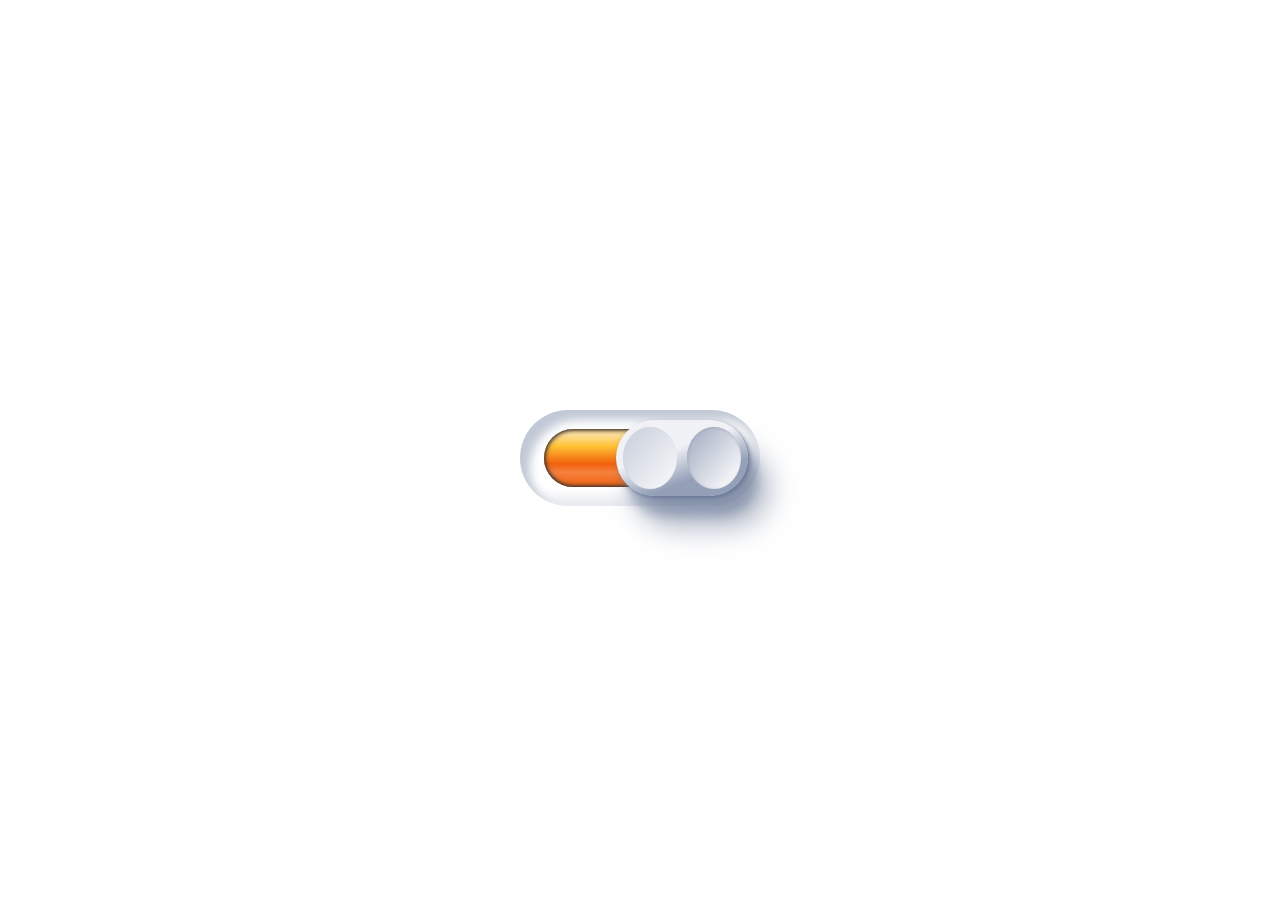
<file: index.html>
<!DOCTYPE html>
<html lang="en">
<head>
    <meta charset="UTF-8">
    <meta name="viewport" content="width=device-width, initial-scale=1.0">
    <title>Document</title>
</head>
<body>
    <link rel="stylesheet" href="button.css">
    <div class="container">
        <label class="switch">
            <input id="toggleButton" class="togglesw" type="checkbox" checked="">
            <div class="indicator left"></div>
            <div class="indicator right"></div>
            <div class="button"></div>
        </label>
    </div>
    <script>
        // Listen for the button click
        document.getElementById('toggleButton').addEventListener('click', function() {
            // Disable the button click to avoid multiple triggers during the delay
            this.style.pointerEvents = 'none';
          
            // Wait for 2 seconds before redirecting
            setTimeout(function() {
                // Redirect to the new HTML page after 2 seconds
                window.location.href = 'home.html'; // Replace with your target URL
            }, 2000); // 2000ms = 2 seconds
        });
    </script>
</body>
</html>
</file>
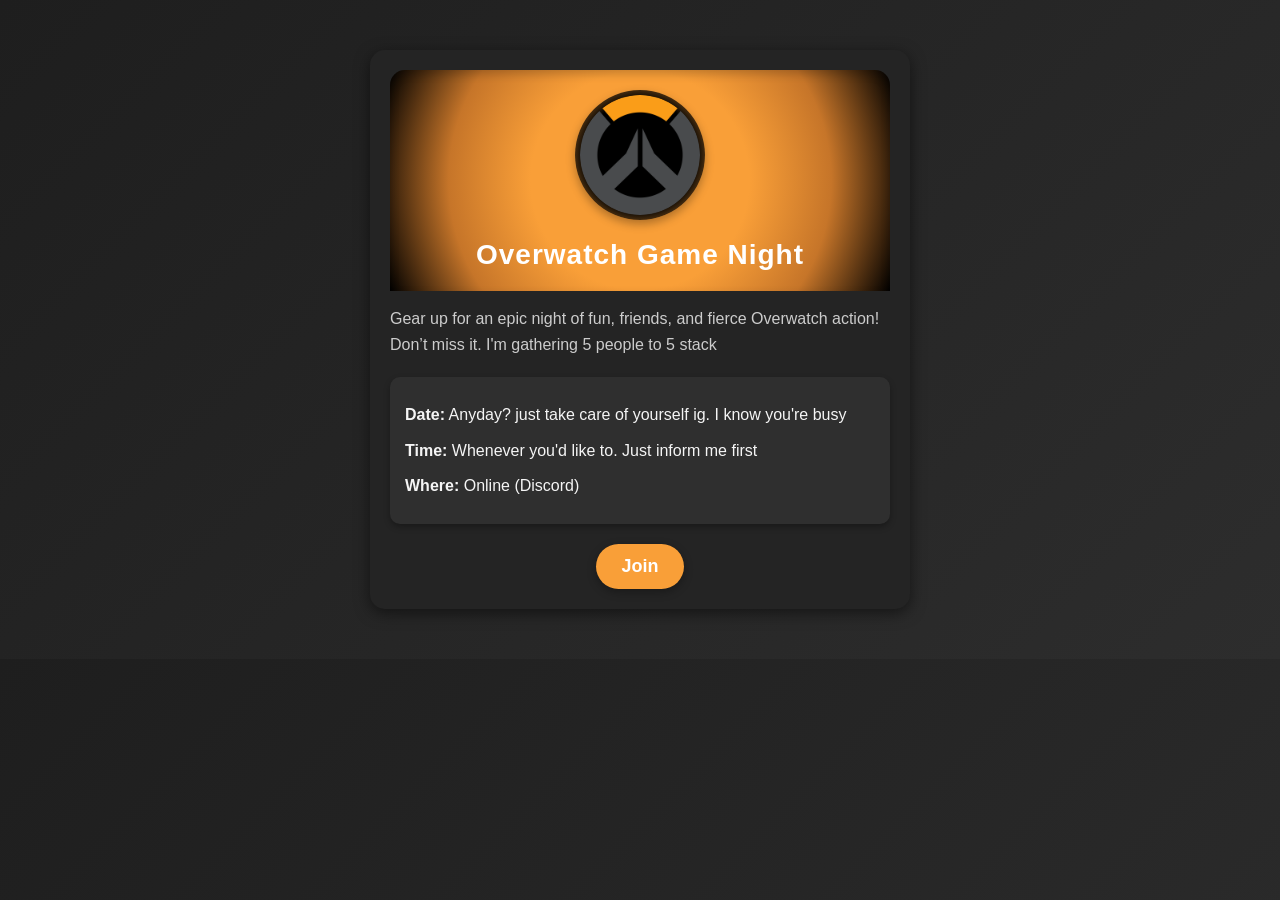
<file: home.html>
<!DOCTYPE html>
<html lang="en">
<head>
    <meta charset="UTF-8">
    <meta name="viewport" content="width=device-width, initial-scale=1.0">
    <title>Game Night Invitation</title>
    <link rel="stylesheet" href="style.css">
</head>
<body>
    <div class="container">
        <div class="header">
            <img src="./bilder/overwatch_logo.png" alt="Overwatch Logo">
            <h1>Overwatch Game Night</h1>
        </div>
        <p class="description">Gear up for an epic night of fun, friends, and fierce Overwatch action! Don’t miss it. I'm gathering 5 people to 5 stack</p>
        <div class="details">
            <p><strong>Date:</strong> Anyday? just take care of yourself ig. I know you're busy</p>
            <p><strong>Time:</strong> Whenever you'd like to. Just inform me first</p>
            <p><strong>Where:</strong> Online (Discord)</p>
        </div>
        <a href="teams.html" class="button">Join</a>
    </div>
    
    
</body>
</html>
</file>
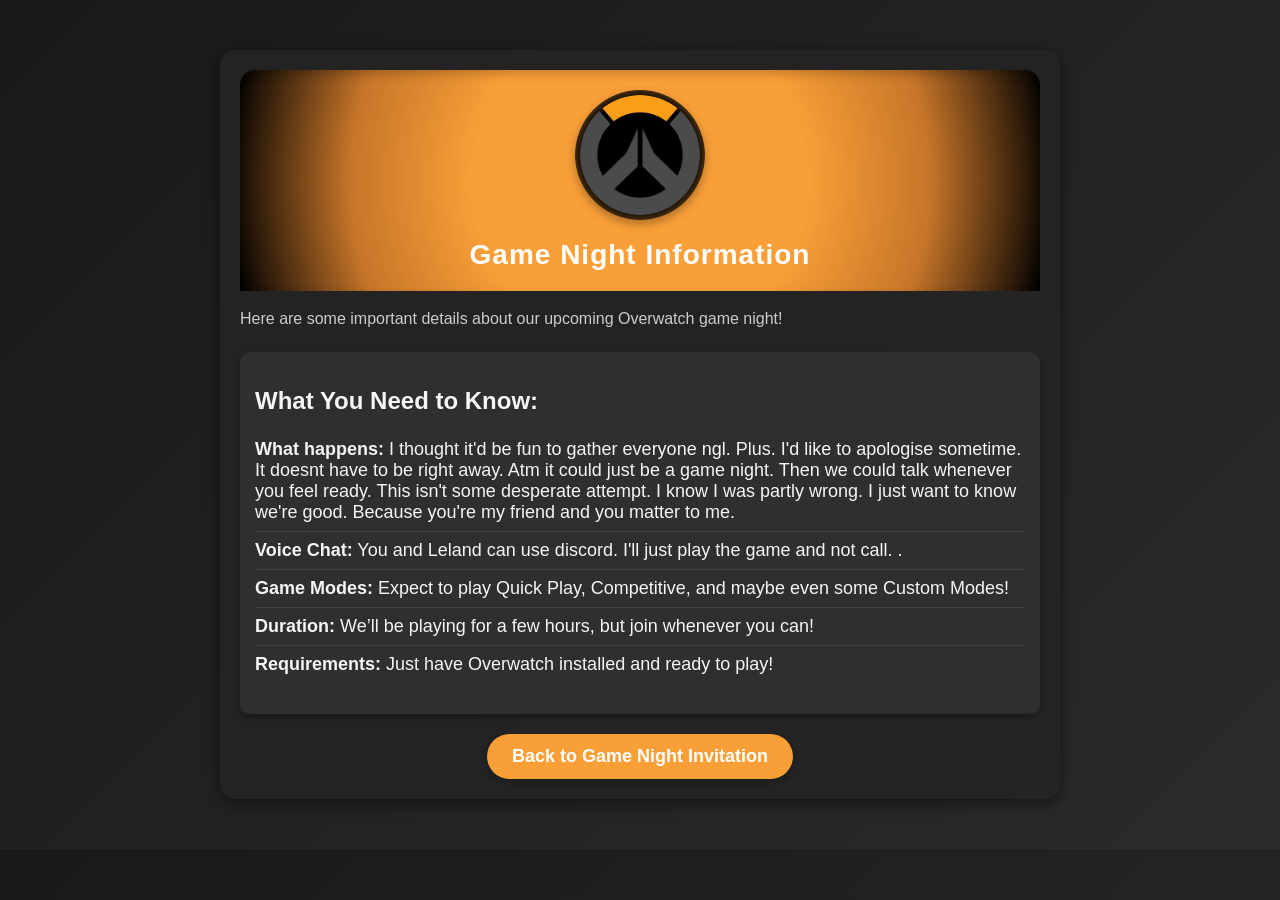
<file: last.html>
<!DOCTYPE html>
<html lang="en">
<head>
    <meta charset="UTF-8">
    <meta name="viewport" content="width=device-width, initial-scale=1.0">
    <title>Game Night Information</title>
    <link rel="stylesheet" href="last.css">
</head>
<body>
    <div class="main-wrapper">
        <div class="container">
            <div class="header">
                <img src="./bilder/overwatch_logo.png" alt="Overwatch Logo">
                <h1>Game Night Information</h1>
            </div>
            <p class="description">Here are some important details about our upcoming Overwatch game night!</p>
            <div class="information">
                <h2>What You Need to Know:</h2>
                <ul>
                    <li><strong>What happens:</strong> I thought it'd be fun to gather everyone ngl. Plus. I'd like to apologise sometime. It doesnt have to be right away. Atm it could just be a game night. Then we could talk whenever you feel ready. This isn't some desperate attempt. I know I was partly wrong. I just want to know we're good. Because you're my friend and you matter to me.</li>
                    <li><strong>Voice Chat:</strong> You and Leland can use discord. I'll just play the game and not call.  .</li>
                    <li><strong>Game Modes:</strong> Expect to play Quick Play, Competitive, and maybe even some Custom Modes!</li>
                    <li><strong>Duration:</strong> We’ll be playing for a few hours, but join whenever you can!</li>
                    <li><strong>Requirements:</strong> Just have Overwatch installed and ready to play!</li>
                </ul>
            </div>
            <a href="home.html" class="button">Back to Game Night Invitation</a>
        </div>
    </div>
</body>
</html>
</file>
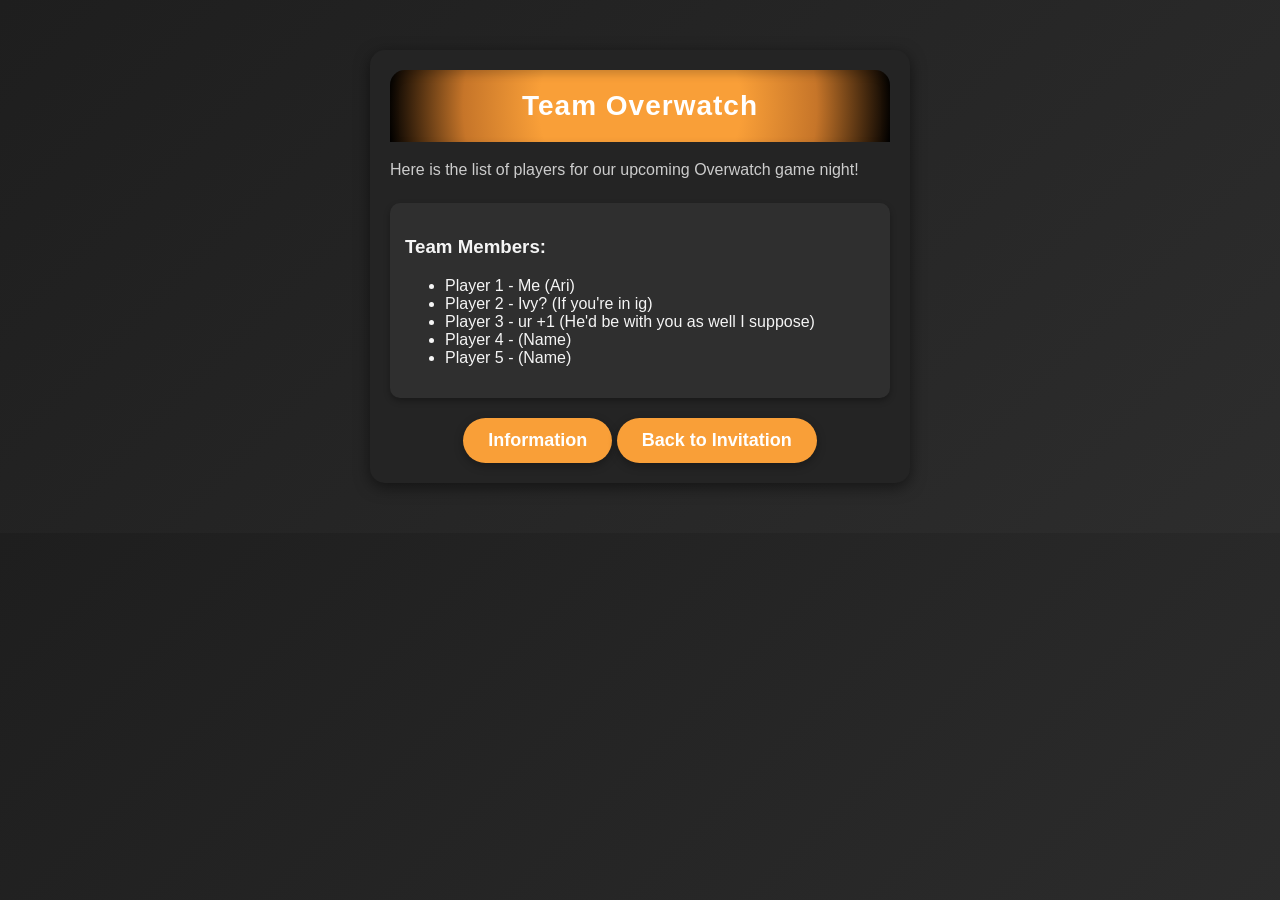
<file: teams.html>
<!DOCTYPE html>
<html lang="en">
<head>
    <meta charset="UTF-8">
    <meta name="viewport" content="width=device-width, initial-scale=1.0">
    <title>Game Night Team</title>
    <link rel="stylesheet" href="style.css">
</head>
<body>
    <div class="container">
        <div class="header">
            <h1>Team Overwatch</h1>
        </div>
        <p class="description">Here is the list of players for our upcoming Overwatch game night!</p>
        
        <div class="details">
            <h3>Team Members:</h3>
            <ul>
                <li><span class="player-name">Player 1</span> - Me (Ari)</li>
                <li><span class="player-name">Player 2</span> - Ivy? (If you're in ig)</li>
                <li><span class="player-name">Player 3</span> - ur +1 (He'd be with you as well I suppose)</li>
                <li><span class="player-name">Player 4</span> - (Name)</li>
                <li><span class="player-name">Player 5</span> - (Name)</li>
            </ul>
        </div>
        
        <a href="last.html" class="button">Information</a>
        <a href="home.html" class="button">Back to Invitation</a>
    </div>
</body>
</html>
</file>
<file: button.css>
body{
    backgr
 }
 
 .container {
     display: flex;
     align-items: center;
     justify-content: center;
     height: 100vh; /* Make the container take full height of the viewport */
     width: 100%; /* Full width of the parent container */
     --hue: 220deg;
     --width: 15rem;
     --accent-hue: 22deg;
     --duration: 0.6s;
     --easing: cubic-bezier(1, 0, 1, 1);
   }
   
   .switch {
     --shadow-offset: calc(var(--width) / 20);
     position: relative;
     cursor: pointer;
     display: flex;
     align-items: center;
     width: var(--width);
     height: calc(var(--width) / 2.5);
     border-radius: var(--width);
     box-shadow: inset 10px 10px 10px hsl(var(--hue) 20% 80%),
       inset -10px -10px 10px hsl(var(--hue) 20% 93%);
   }
   
   .togglesw {
     display: none;
   }
   
   .switch {
     --shadow-offset: calc(var(--width) / 20);
     position: relative;
     cursor: pointer;
     display: flex;
     align-items: center;
     width: var(--width);
     height: calc(var(--width) / 2.5);
     border-radius: var(--width);
     box-shadow: inset 10px 10px 10px hsl(var(--hue) 20% 80%),
       inset -10px -10px 10px hsl(var(--hue) 20% 93%);
   }
   
   .indicator {
     content: '';
     position: absolute;
     width: 40%;
     height: 60%;
     transition: all var(--duration) var(--easing);
     box-shadow: inset 0 0 2px hsl(var(--hue) 20% 15% / 60%),
       inset 0 0 3px 2px hsl(var(--hue) 20% 15% / 60%),
       inset 0 0 5px 2px hsl(var(--hue) 20% 45% / 60%);
   }
   
   .indicator.left {
     --hue: var(--accent-hue);
     overflow: hidden;
     left: 10%;
     border-radius: 100px 0 0 100px;
     background: linear-gradient(180deg, hsl(calc(var(--accent-hue) + 20deg) 95% 80%) 10%, hsl(calc(var(--accent-hue) + 20deg) 100% 60%) 30%, hsl(var(--accent-hue) 90% 50%) 60%, hsl(var(--accent-hue) 90% 60%) 75%, hsl(var(--accent-hue) 90% 50%));
   }
   
   .indicator.left::after {
     content: '';
     position: absolute;
     opacity: 0.6;
     width: 100%;
     height: 100%;
   }
   
   .indicator.right {
     right: 10%;
     border-radius: 0 100px 100px 0;
     background-image: linear-gradient(180deg, hsl(var(--hue) 20% 95%), hsl(var(--hue) 20% 65%) 60%, hsl(var(--hue) 20% 70%) 70%, hsl(var(--hue) 20% 65%));
   }
   
   .button {
     position: absolute;
     z-index: 1;
     width: 55%;
     height: 80%;
     left: 5%;
     border-radius: 100px;
     background-image: linear-gradient(160deg, hsl(var(--hue) 20% 95%) 40%, hsl(var(--hue) 20% 65%) 70%);
     transition: all var(--duration) var(--easing);
     box-shadow: 2px 2px 3px hsl(var(--hue) 18% 50% / 80%),
       2px 2px 6px hsl(var(--hue) 18% 50% / 40%),
       10px 20px 10px hsl(var(--hue) 18% 50% / 40%),
       20px 30px 30px hsl(var(--hue) 18% 50% / 60%);
   }
   
   .button::before, 
   .button::after {
     content: '';
     position: absolute;
     top: 10%;
     width: 41%;
     height: 80%;
     border-radius: 100%;
   }
   
   .button::before {
     left: 5%;
     box-shadow: inset 1px 1px 2px hsl(var(--hue) 20% 85%);
     background-image: linear-gradient(-50deg, hsl(var(--hue) 20% 95%) 20%, hsl(var(--hue) 20% 85%) 80%);
   }
   
   .button::after {
     right: 5%;
     box-shadow: inset 1px 1px 3px hsl(var(--hue) 20% 70%);
     background-image: linear-gradient(-50deg, hsl(var(--hue) 20% 95%) 20%, hsl(var(--hue) 20% 75%) 80%);
   }
   
   .togglesw:checked ~ .button {
     left: 40%;
   }
   
   .togglesw:not(:checked) ~ .indicator.left,
   .togglesw:checked ~ .indicator.right {
     box-shadow: inset 0 0 5px hsl(var(--hue) 20% 15% / 100%),
       inset 20px 20px 10px hsl(var(--hue) 20% 15% / 100%),
       inset 20px 20px 15px hsl(var(--hue) 20% 45% / 100%);
   }
</file>
<file: style.css>
/* General Styles */
body {
    font-family: 'Arial', sans-serif;
    margin: 0;
    padding: 0;
    background: linear-gradient(135deg, #1e1e1e, #2d2d2d);
    color: #ffffff;
    text-align: center;
}

/* Main Container */
.container {
    max-width: 500px; /* Increased width for better text flow */
    margin: 50px auto;
    padding: 20px;
    border-radius: 15px;
    background-color: #242424;
    box-shadow: 0 4px 15px rgba(0, 0, 0, 0.5);
}

/* Header Section */
/* Header Section */
.header {
    background: radial-gradient(circle, #f99f38 40%, #c67529 70%, #000000 100%);
    padding: 20px;
    border-radius: 15px 15px 0 0;
    box-shadow: inset 0 4px 10px rgba(0, 0, 0, 0.2);
}

.header img {
    max-width: 120px; /* Slightly larger image size */
    margin-bottom: 15px;
    border-radius: 50%; /* Circular image style */
    background: radial-gradient(circle, #000000 60%, #f99f38 100%);
    padding: 5px; /* Padding around the image to integrate it with the gradient */
    box-shadow: 0 4px 10px rgba(0, 0, 0, 0.3); /* Adds depth to the image */
}


.header h1 {
    font-size: 28px;
    color: #ffffff;
    margin: 0;
    letter-spacing: 1px;
}

/* Description */
.description {
    font-size: 16px;
    margin: 15px 0;
    color: #cccccc;
    line-height: 1.6; /* Increased line height for readability */
    text-align: left; /* Align long text to the left for better readability */
}

/* Details Section */
.details {
    margin-top: 20px;
    background: #2f2f2f;
    padding: 15px;
    border-radius: 10px;
    box-shadow: 0 3px 6px rgba(0, 0, 0, 0.3);
    color: #f5f5f5;
    text-align: left; /* Align text to the left */
}

.details p {
    font-size: 16px;
    margin: 10px 0;
    line-height: 1.6; /* Increased line height for longer paragraphs */
}

/* Button */
.button {
    display: inline-block;
    margin-top: 20px;
    padding: 12px 25px;
    background: #f99f38;
    color: #ffffff;
    font-weight: bold;
    text-decoration: none;
    font-size: 18px;
    border-radius: 30px;
    box-shadow: 0 3px 10px rgba(0, 0, 0, 0.3);
    transition: background 0.3s, transform 0.2s;
}

.button:hover {
    background: #e68b33;
    transform: scale(1.05);
}


/* Responsive Design */
@media (max-width: 768px) {
    .container {
        padding: 15px;
        margin: 20px auto;
    }

    .header h1 {
        font-size: 24px;
    }

    .description {
        font-size: 14px;
    }

    .details p {
        font-size: 14px;
    }

    .button {
        font-size: 16px;
        padding: 10px 20px;
    }
}
</file>
<file: last.css>
/* General Styles */
body {
    font-family: 'Arial', sans-serif;
    margin: 0;
    padding: 0;
    background: linear-gradient(135deg, rgba(0, 0, 0, 0.9), rgba(20, 20, 20, 0.9)), 
                url('https://overwatch.blizzard.com/media/overwatch/featured/bg-heroes.jpg') no-repeat center center fixed;
    background-size: cover; /* Ensures the image covers the entire screen */
    color: #ffffff;
    text-align: center;
    overflow-x: hidden; /* Prevent horizontal scrolling */
}

/* Add Side Elements */
.main-wrapper {
    display: flex;
    justify-content: center;
    position: relative;
    overflow: hidden;
}

.container {
    max-width: 800px; /* Widen the content container */
    margin: 50px auto;
    padding: 20px;
    border-radius: 15px;
    background-color: rgba(36, 36, 36, 0.9); /* Slightly transparent black for a layered effect */
    box-shadow: 0 4px 15px rgba(0, 0, 0, 0.5);
    z-index: 1; /* Ensure the content stays above the background */
    position: relative;
    overflow: hidden;
}

/* Header Section */
.header {
    background: radial-gradient(circle, #f99f38 40%, #c67529 70%, #000000 100%);
    padding: 20px;
    border-radius: 15px 15px 0 0;
    box-shadow: inset 0 4px 10px rgba(0, 0, 0, 0.2);
}

.header img {
    max-width: 120px; /* Slightly larger image size */
    margin-bottom: 15px;
    border-radius: 50%; /* Circular image style */
    background: radial-gradient(circle, #000000 60%, #f99f38 100%);
    padding: 5px; /* Padding around the image to integrate it with the gradient */
    box-shadow: 0 4px 10px rgba(0, 0, 0, 0.3); /* Adds depth to the image */
}

.header h1 {
    font-size: 28px;
    color: #ffffff;
    margin: 0;
    letter-spacing: 1px;
}

/* Description */
.description {
    font-size: 16px;
    margin: 15px 0;
    color: #cccccc;
    line-height: 1.6; /* Increased line height for readability */
    text-align: left; /* Align long text to the left for better readability */
}

/* Information Section */
.information {
    text-align: left;
    margin-top: 20px;
    background: #2f2f2f;
    padding: 15px;
    border-radius: 10px;
    box-shadow: 0 3px 6px rgba(0, 0, 0, 0.3);
    color: #f5f5f5;
}

.information h2 {
    font-size: 24px;
    margin-bottom: 15px;
}

.information ul {
    list-style-type: none;
    padding-left: 0;
}

.information ul li {
    font-size: 18px;
    padding: 8px 0;
    border-bottom: 1px solid #444;
}

.information ul li:last-child {
    border-bottom: none;
}

/* Button */
.button {
    display: inline-block;
    margin-top: 20px;
    padding: 12px 25px;
    background: #f99f38;
    color: #ffffff;
    font-weight: bold;
    text-decoration: none;
    font-size: 18px;
    border-radius: 30px;
    box-shadow: 0 3px 10px rgba(0, 0, 0, 0.3);
    transition: background 0.3s, transform 0.2s;
}

.button:hover {
    background: #e68b33;
    transform: scale(1.05);
}

/* Responsive Design */
@media (max-width: 768px) {
    .container {
        padding: 15px;
        margin: 20px auto;
    }

    .header h1 {
        font-size: 24px;
    }

    .description {
        font-size: 14px;
    }

    .information h2 {
        font-size: 20px;
    }

    .information ul li {
        font-size: 16px;
    }

    .button {
        font-size: 16px;
        padding: 10px 20px;
    }
}
</file>
